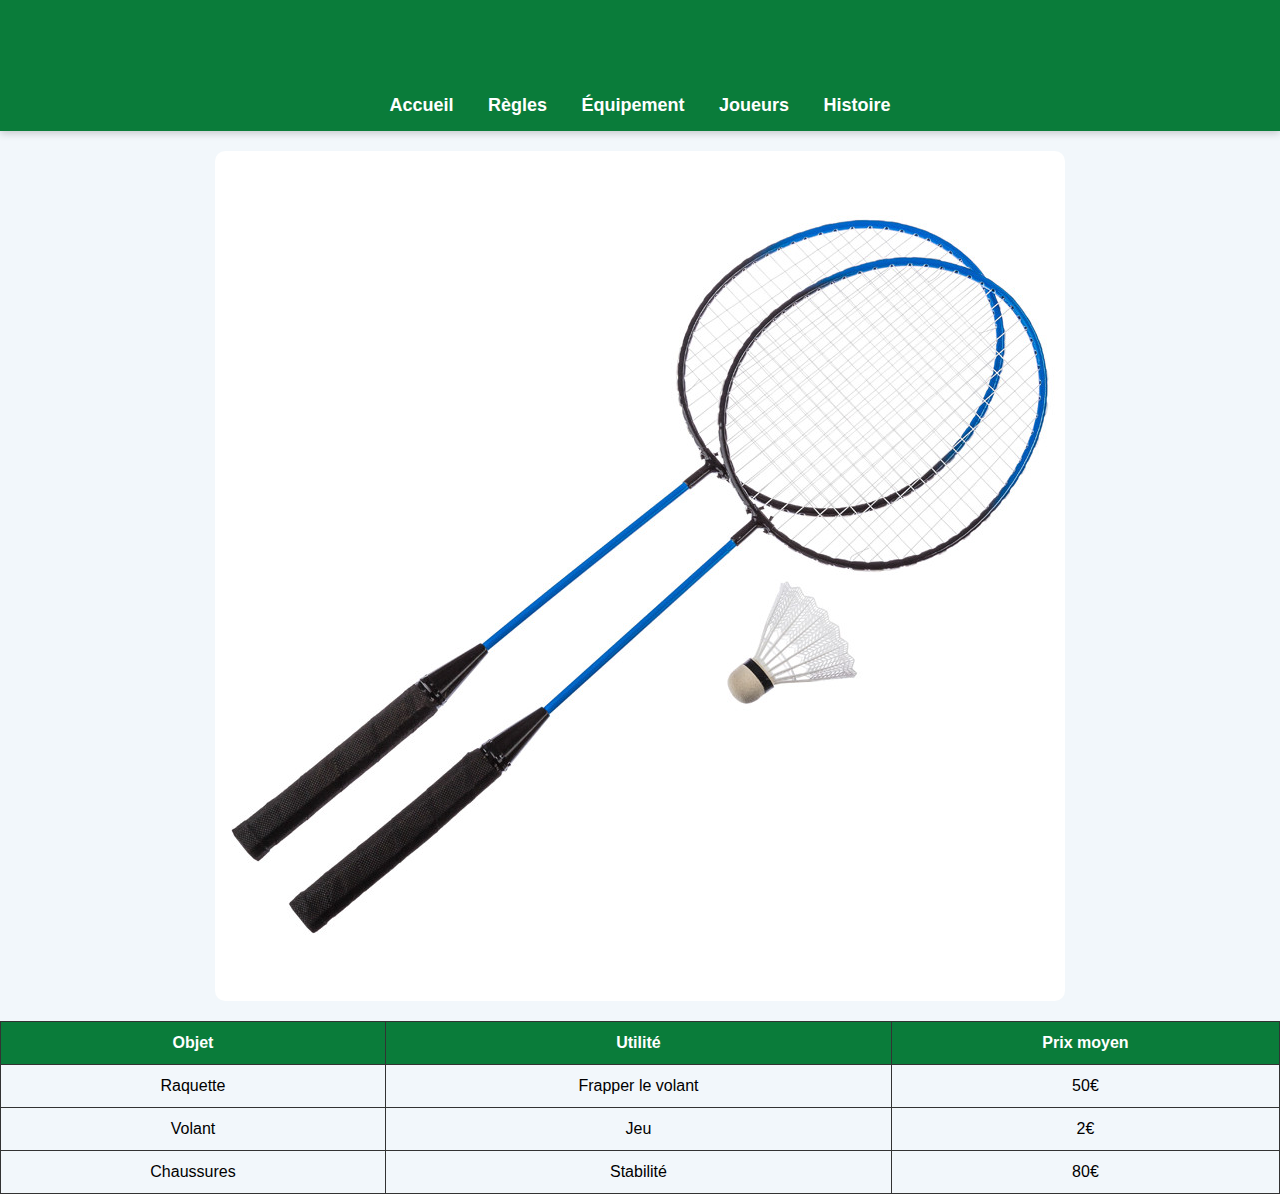
<file: equipement.html>
<!DOCTYPE html>
<html>
<head>
<meta charset="UTF-8">
<title>Équipement</title>
<link rel="stylesheet" href="style.css">
</head>
<body>

<header>
<h1>Équipement</h1>
<nav>
<a href="index.html">Accueil</a>
<a href="regles.html">Règles</a>
<a href="equipement.html">Équipement</a>
<a href="joueurs.html">Joueurs</a>
<a href="histoire.html">Histoire</a>
</nav>
</header>

<div class="container">
<div class="card">
<img src="PJPVZT_NoColor_1_X.jpg
">

<table>
<tr>
<th>Objet</th>
<th>Utilité</th>
<th>Prix moyen</th>
</tr>
<tr>
<td>Raquette</td>
<td>Frapper le volant</td>
<td>50€</td>
</tr>
<tr>
<td>Volant</td>
<td>Jeu</td>
<td>2€</td>
</tr>
<tr>
<td>Chaussures</td>
<td>Stabilité</td>
<td>80€</td>
</tr>
</table>

</div>
</div>

</body>
</html>
</file>
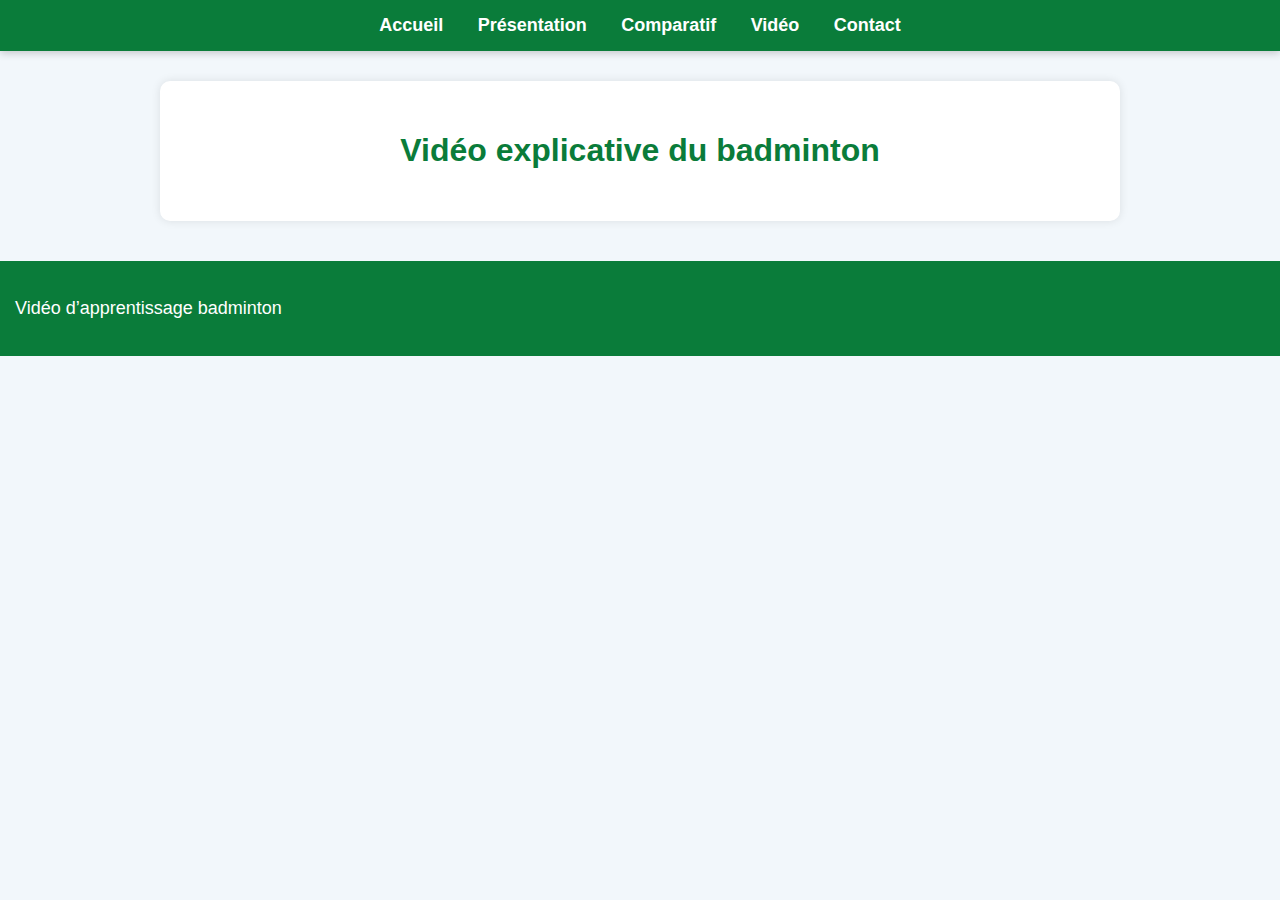
<file: page3.html>
<!DOCTYPE html>
<html lang="fr">
<head>
  <meta charset="UTF-8">
  <title>Vidéo Badminton</title>
  <link rel="stylesheet" href="style.css">
</head>
<body>

<header>
  <nav>
  <a href="index.html">Accueil</a>
  <a href="page1.html">Présentation</a>
  <a href="page2.html">Comparatif</a>
 <a href="page3.html">Vidéo</a>
  <a href="page4.html">Contact</a>
  </nav>
</header>

<main>
  <h1>Vidéo explicative du badminton</h1>

  <p>
  </p>
</main>

<footer>
  <p>Vidéo d’apprentissage badminton</p>
</footer>

</body>
</html>
</file>
<file: style.css>
body {
  font-family: Arial, sans-serif;
  margin: 0;
  background-color: #f2f7fb;
}

header {
  background-color: #0a7c3a;
  padding: 15px;
  box-shadow: 0 2px 8px rgba(0,0,0,0.2);
}

nav {
  text-align: center;
}

nav a {
  color: white;
  margin: 0 15px;
  text-decoration: none;
  font-weight: bold;
  font-size: 18px;
}

nav a:hover {
  text-decoration: underline;
}

main {
  max-width: 900px;
  margin: auto;
  padding: 30px;
  background-color: white;
  box-shadow: 0 0 10px rgba(0,0,0,0.1);
  margin-top: 30px;
  border-radius: 10px;
}

h1, h2 {
  color: #0a7c3a;
  text-align: center;
}

img {
  max-width: 100%;
  border-radius: 10px;
  margin: 20px auto;
  display: block;
}

p {
  font-size: 18px;
  line-height: 1.6;
  text-align: justify;
}

table {
  border-collapse: collapse;
  width: 100%;
  margin-top: 20px;
}

th {
  background-color: #0a7c3a;
  color: white;
}

table, th, td {
  border: 1px solid #333;
}

th, td {
  padding: 12px;
  text-align: center;
}

footer {
  background-color: #0a7c3a;
  color: white;
  text-align: center;
  padding: 15px;
  margin-top: 40px;
}
</file>
